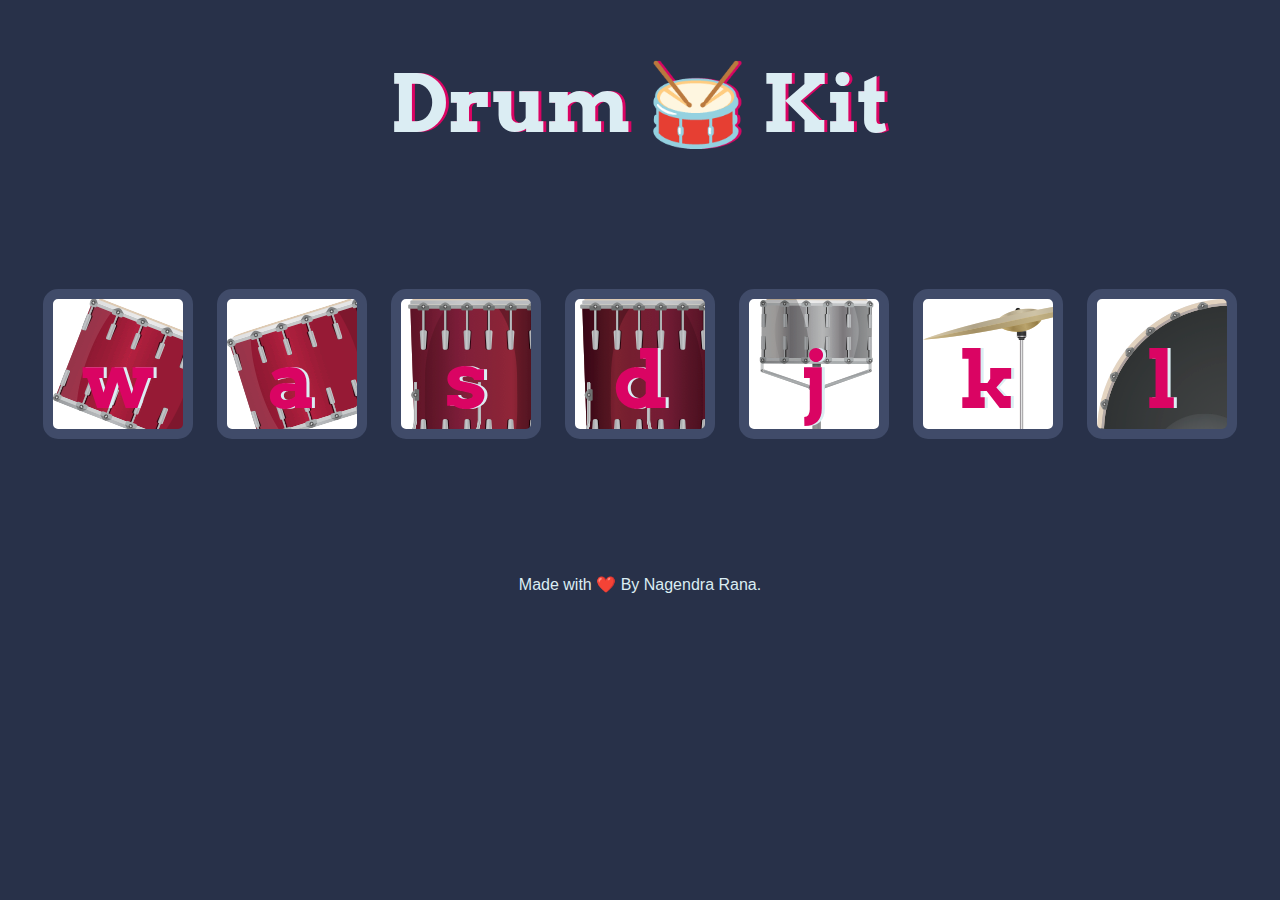
<file: Drum-website/index.html>
<!DOCTYPE html>
<html lang="en" dir="ltr">

<head>
  <meta charset="utf-8">
  <title>Drum Kit</title>
  <link rel="stylesheet" href="styles.css">
  <link href="https://fonts.googleapis.com/css?family=Arvo" rel="stylesheet">
</head>

<body>

  <h1 id="title">Drum 🥁 Kit</h1>
  <div class="set">
    <button class="w drum">w</button>
    <button class="a drum">a</button>
    <button class="s drum">s</button>
    <button class="d drum">d</button>
    <button class="j drum">j</button>
    <button class="k drum">k</button>
    <button class="l drum">l</button>
  </div>


  <footer>
    Made with ❤️ By Nagendra Rana.
  </footer>
  <script src="index.js" charset="utf-8"></script>
</body>

</html>
</file>
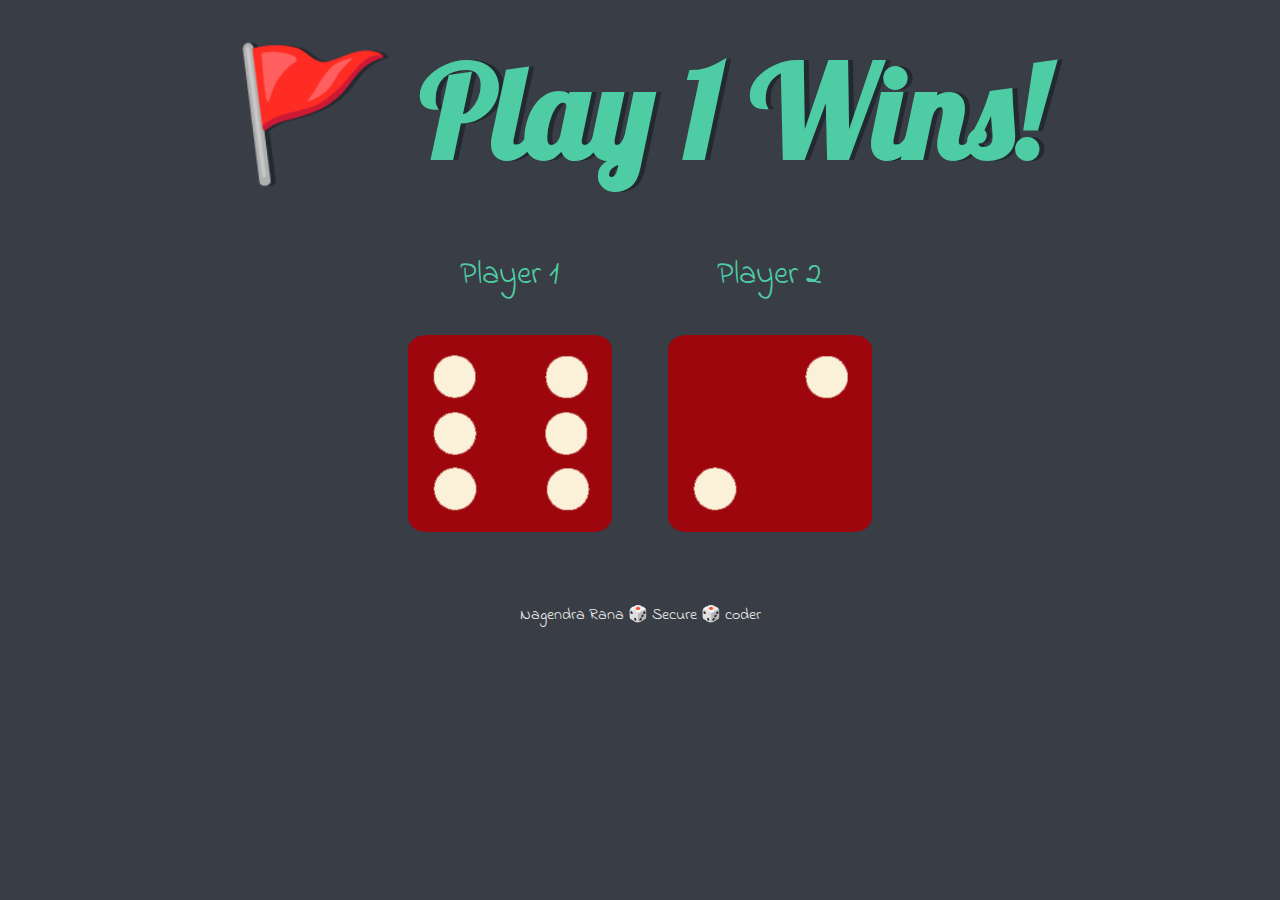
<file: Dicee/dicee.html>
<!DOCTYPE html>
<html lang="en" dir="ltr">
  <head>
    <meta charset="utf-8">
    <title>Dicee</title>
    <link rel="stylesheet" href="styles.css">
    <link href="https://fonts.googleapis.com/css?family=Indie+Flower|Lobster" rel="stylesheet">

  </head>
  <body>

    <div class="container">
      <h1>Refresh Me</h1>

      <div class="dice">
        <p>Player 1</p>
        <img class="img1" src="images/dice6.png">
      </div>

      <div class="dice">
        <p>Player 2</p>
        <img class="img2" src="images/dice6.png">
      </div>

    </div>

    <script src="index.js" charset="utf-8"></script>

      </body>

      <footer>
        Nagendra Rana  🎲 Secure 🎲 coder
      </footer>
    </html>
</file>
<file: Drum-website/styles.css>
body {
  text-align: center;
  background-color: #283149;
}

h1 {
  font-size: 5rem;
  color: #DBEDF3;
  font-family: "Arvo", cursive;
  text-shadow: 3px 0 #DA0463;

}

footer {
  color: #DBEDF3;
  font-family: sans-serif;
}

.w {
  background-image: url(images/tom1.png);

}

.a {
  background-image: url(images/tom2.png);

}

.s {
  background-image: url(images/tom3.png);
}

.d {
  background-image: url(images/tom4.png);
}

.j {
  background-image: url(images/snare.png);
}

.k {
  background-image: url(images/crash.png);
}

.l {
  background-image: url(images/kick.png);
}

.set {
  margin: 10% auto;
}

.game-over {
  background-color: red;
  opacity: 0.8;
}

.pressed {
  box-shadow: 0 3px 4px 0 #DBEDF3;
  opacity: 0.5;
}

.red {
  color: red;
}

.drum {
  outline: none;
  border: 10px solid #404B69;
  font-size: 5rem;
  font-family: 'Arvo', cursive;
  line-height: 2;
  font-weight: 900;
  color: #DA0463;
  text-shadow: 3px 0 #DBEDF3;
  border-radius: 15px;
  display: inline-block;
  width: 150px;
  height: 150px;
  text-align: center;
  margin: 10px;
  background-color: white;
}
</file>
<file: Dicee/styles.css>
.container {
  width: 70%;
  margin: auto;
  text-align: center;
}

.dice {
  text-align: center;
  display: inline-block;

}

body {
  background-color: #393E46;
}

h1 {
  margin: 30px;
  font-family: 'Lobster', cursive;
  text-shadow: 5px 0 #232931;
  font-size: 8rem;
  color: #4ECCA3;
}

p {
  font-size: 2rem;
  color: #4ECCA3;
  font-family: 'Indie Flower', cursive;
}

img {
  width: 80%;
}

footer {
  margin-top: 5%;
  color: #EEEEEE;
  text-align: center;
  font-family: 'Indie Flower', cursive;

}
</file>
